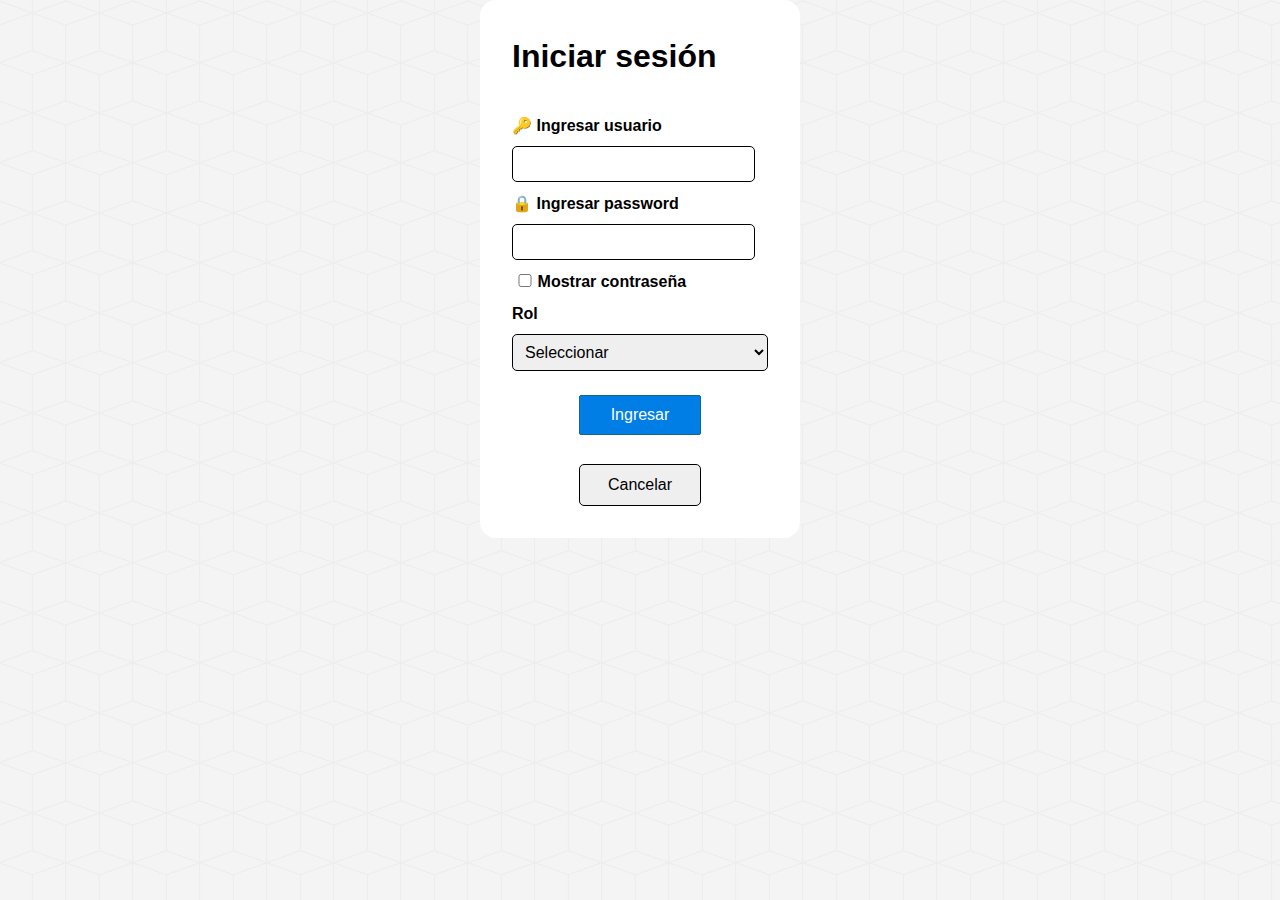
<file: index.html>
<html>
<head>
	<meta charset="UTF-8">
	<meta name="viewport" content="width=device-width, initial-scale=1">
     <title>Login</title>
     <link rel="stylesheet" href="bootstrap/css/bootstrap.min.css"/>
     <link rel="stylesheet" href="./assets/css/estilos.css">
     <link href="https://cdnjs.cloudflare.com/ajax/libs/font-awesome/5.13.0/css/all.min.css" rel="stylesheet">	
</head>
<body>
<div class="caja1">
<form method="post" action="login.php">
<div class="formtlo">Iniciar sesión</div>
<div class="ub1">&#128273; Ingresar usuario</div>
<input type="text" name="txtusuario">
<div class="ub1">&#128274; Ingresar password</div>

<input type="password" name="txtpassword" id="txtpassword">

<div class="ub1">
<input type="checkbox" onclick="verpassword()" >Mostrar contraseña
 </div>
<div class="ub1">Rol</div>
<select name="rol">
<option value="0" style="display:none;"><label>Seleccionar</label></option>
<option value="Usuario">Usuario</option>
<option value="Admin">Administrador</option>
</select>

<div align="center">
<input type="submit" value="Ingresar">

<input type="reset" value="Cancelar">
</div>
</form>
</div>




<script type="text/javascript" src="jquery/jquery-3.6.0.min.js"></script>
<script type="text/javascript" src="bootstrap/js/bootstrap.min.js"></script>



</body>
<script>
  function verpassword(){
      var tipo = document.getElementById("txtpassword");
      if(tipo.type == "password")
	  {
          tipo.type = "text";
      }
	  else
	  {
          tipo.type = "password";
      }
  }
</script>





</html>
</file>
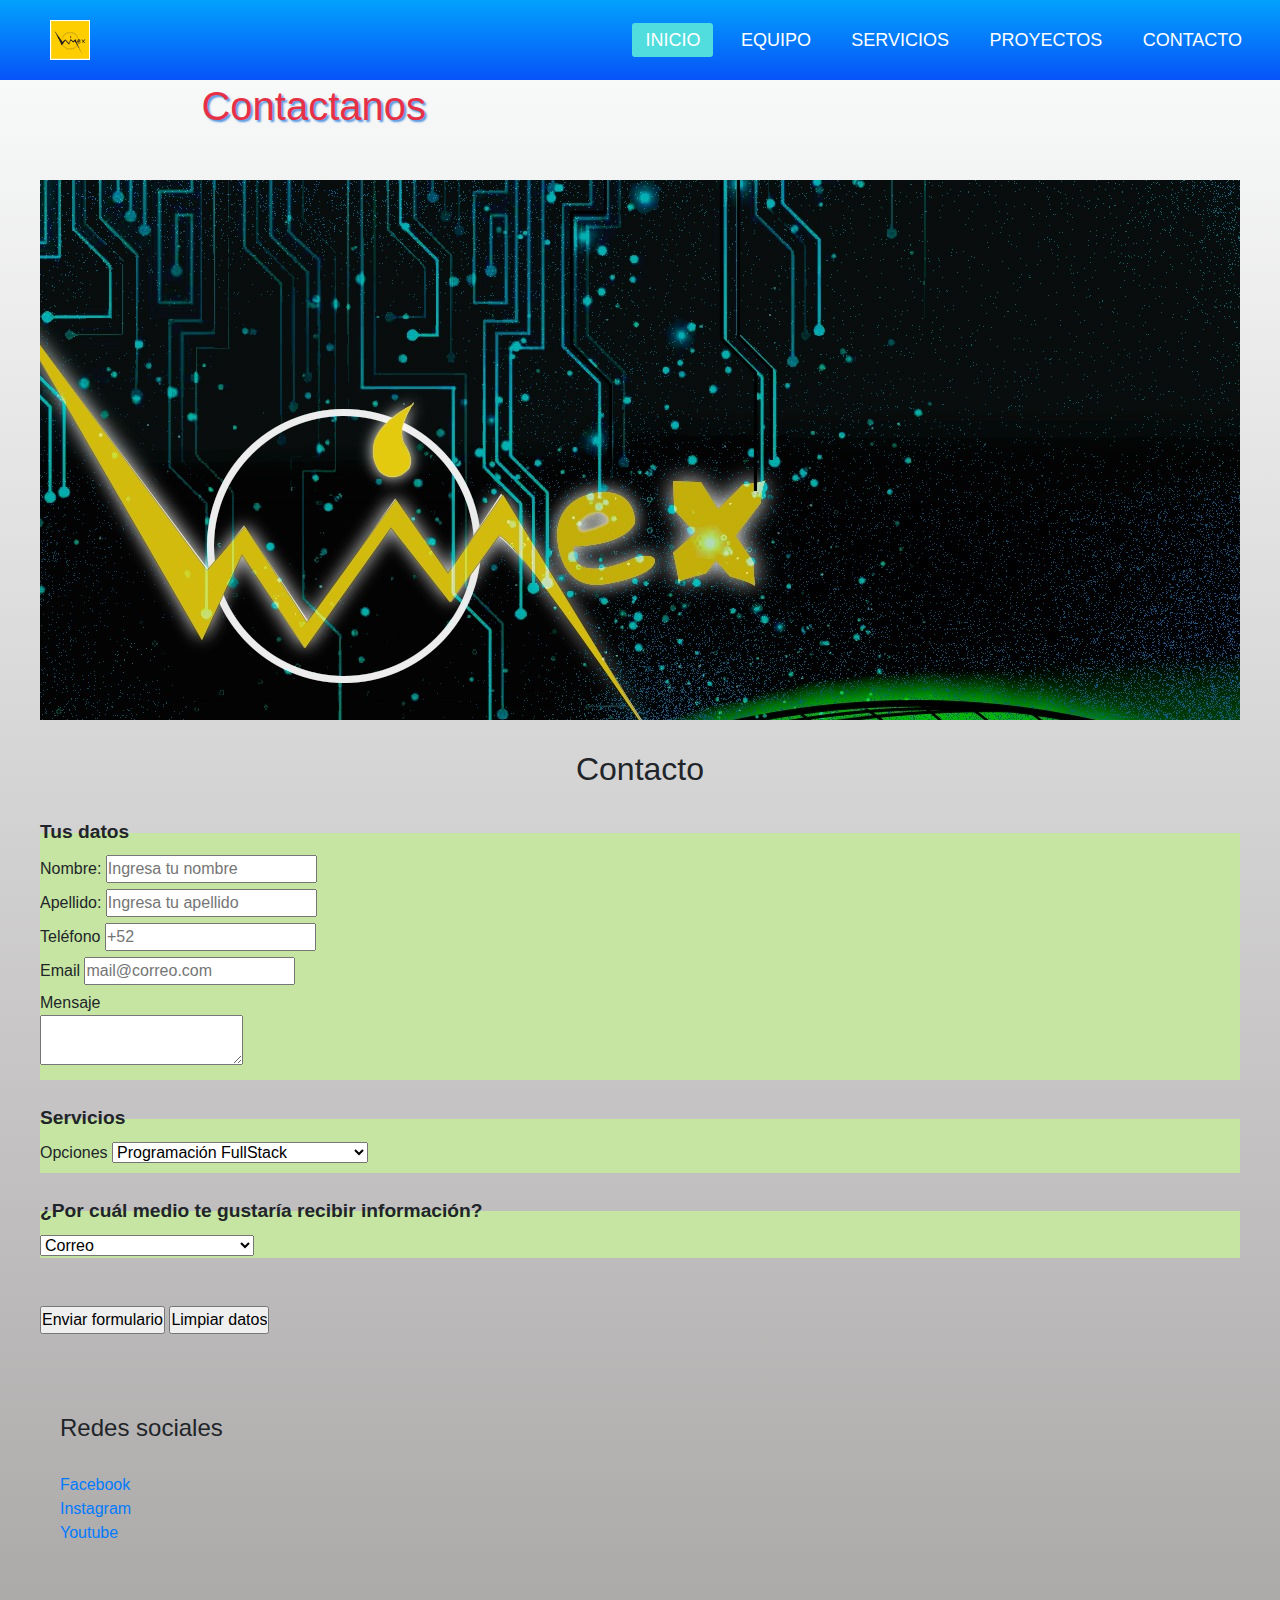
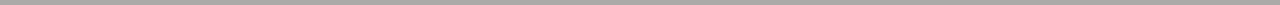
<file: contacto.html>
<!DOCTYPE html>
<html lang="en">
<head>
    <meta charset="UTF-8">
    <meta http-equiv="X-UA-Compatible" content="IE=edge">
    <meta name="viewport" content="width=device-width, initial-scale=1.0">
    <link rel="stylesheet" href="bootstrap/css/bootstrap.min.css"/>
    <link rel="stylesheet" href="./estilos/estilos.css">
    <link href="https://cdnjs.cloudflare.com/ajax/libs/font-awesome/5.13.0/css/all.min.css" rel="stylesheet">



    



    <title>Contacto</title>
</head>
<body>
<!--Colocamos nav para la navegación de la página-->
<nav>
    <input type="checkbox" id="check">
    <label for="check" class="checkbtn">
        <i class="fas fa-bars"></i>
    </label>
    <a href="#" class="enlace">
        <img src="./img/logo.jpg" alt="" class="logo">
    </a>
    <ul>
        <li><a class="active" href="./index.html">Inicio</a></li>
        <li><a href="./equipo.html">Equipo</a></li>
        <li><a href="./servicios.html">Servicios</a></li>
        <li><a href="./proyectos.html">Proyectos</a></li>
        <li><a href="./contacto.html">Contacto</a></li>
    </ul>
</nav>
    

    <!--Cabecera-->
    <header>
        <h1>Contactanos</h1>
        
    </header>

        <main class="sectionHome">
            <div class="portada"></div>
            



                <h2>Contacto</h2>
            <div class="formulario">
                <form> 
                   
                    <fieldset class="datosContacto"> 
                        <legend>Tus datos</legend>
                        <div>
            
                            <label for="nombre">Nombre: </label>
                            <input id="nombre" type ="text" placeholder="Ingresa tu nombre"/> 
                        </div>
                        <div>
                            <label for="apellido">Apellido: </label>
                            <input id="apellido" type ="text" placeholder="Ingresa tu apellido"/>
                        </div>
                        <div>
                            <label for="tel">Teléfono</label>
                            <input type="tel" id="tel" placeholder="+52"> 
            
                        </div>
                        <div>
                            <label for="email">Email</label>
                            <input type="email" id="email" placeholder="mail@correo.com"> 
                        </div>
                        
                        
                        <div>
                            <label for="tel">Mensaje <br>
                            <textarea></textarea>
                        </div>
               
            
                    </fieldset> <br>
            
            
                    <!--Lista de opciones de servicios-->
                    <fieldset class="listaServicios">
                        <legend>Servicios</legend>
                        <div>
                            <label for="servicios">Opciones</label>
                            <select>
                                <option disabled>-- Selecciona una opción --</option>
                                <option selected>Programación FullStack</option>
                                <option>Diseño gráfico</option>
                                <option>Mantenimiento de computadoras</option>
                                <option>Videojuegos con Unity</option>
                            </select>
                        </div>
                    </fieldset>  <br>
                    <!--Fin de opciones de servicios-->
            
            
                    <!--Lista de opciones de contacto-->
                    <fieldset class ="contactoInformacion">
                       <legend>¿Por cuál medio te gustaría recibir información?</legend>
                        <div>
                            <select name="contacto">
                                <option disabled>-- Selecciona una opción --</option>
                                <option value="correo">Correo</option>
                                <option value="mensaje">WhatsApp</option>
                            </select>
                        </div>
                    </fieldset>
                    <!--Fin de lista de opciones de contacto-->
 
            
                 <!--Botones del formulario-->
                    <div>
                         <br><br>
                         <input type="submit" value="Enviar formulario">
                         <input type="reset" value="Limpiar datos">
                    </div>
                 <!--Fin de botones del formulario--> 
            
                 </form>
            
                  
            </div>
                


        </main>

        <!--Footer-->
        <footer>
            <h4>Redes sociales</h4>
            <ul>
                <li><a href="https://www.facebook.com/ofWiMex"  target="_blank">Facebook</a></li>
                <li><a href="https://www.instagram.com/wimexrm/" target="_blank">Instagram</a></li>
                <li><a href="https://www.youtube.com/channel/UCdsZOpIQDIP920IR5ax2bSQ" target="_blank">Youtube</a></li>
            </ul>
        </footer>



        <script type="text/javascript" src="jquery/jquery-3.6.0.min.js"></script>
        <script type="text/javascript" src="bootstrap/js/bootstrap.min.js"></script>

</body>
</html>
</file>
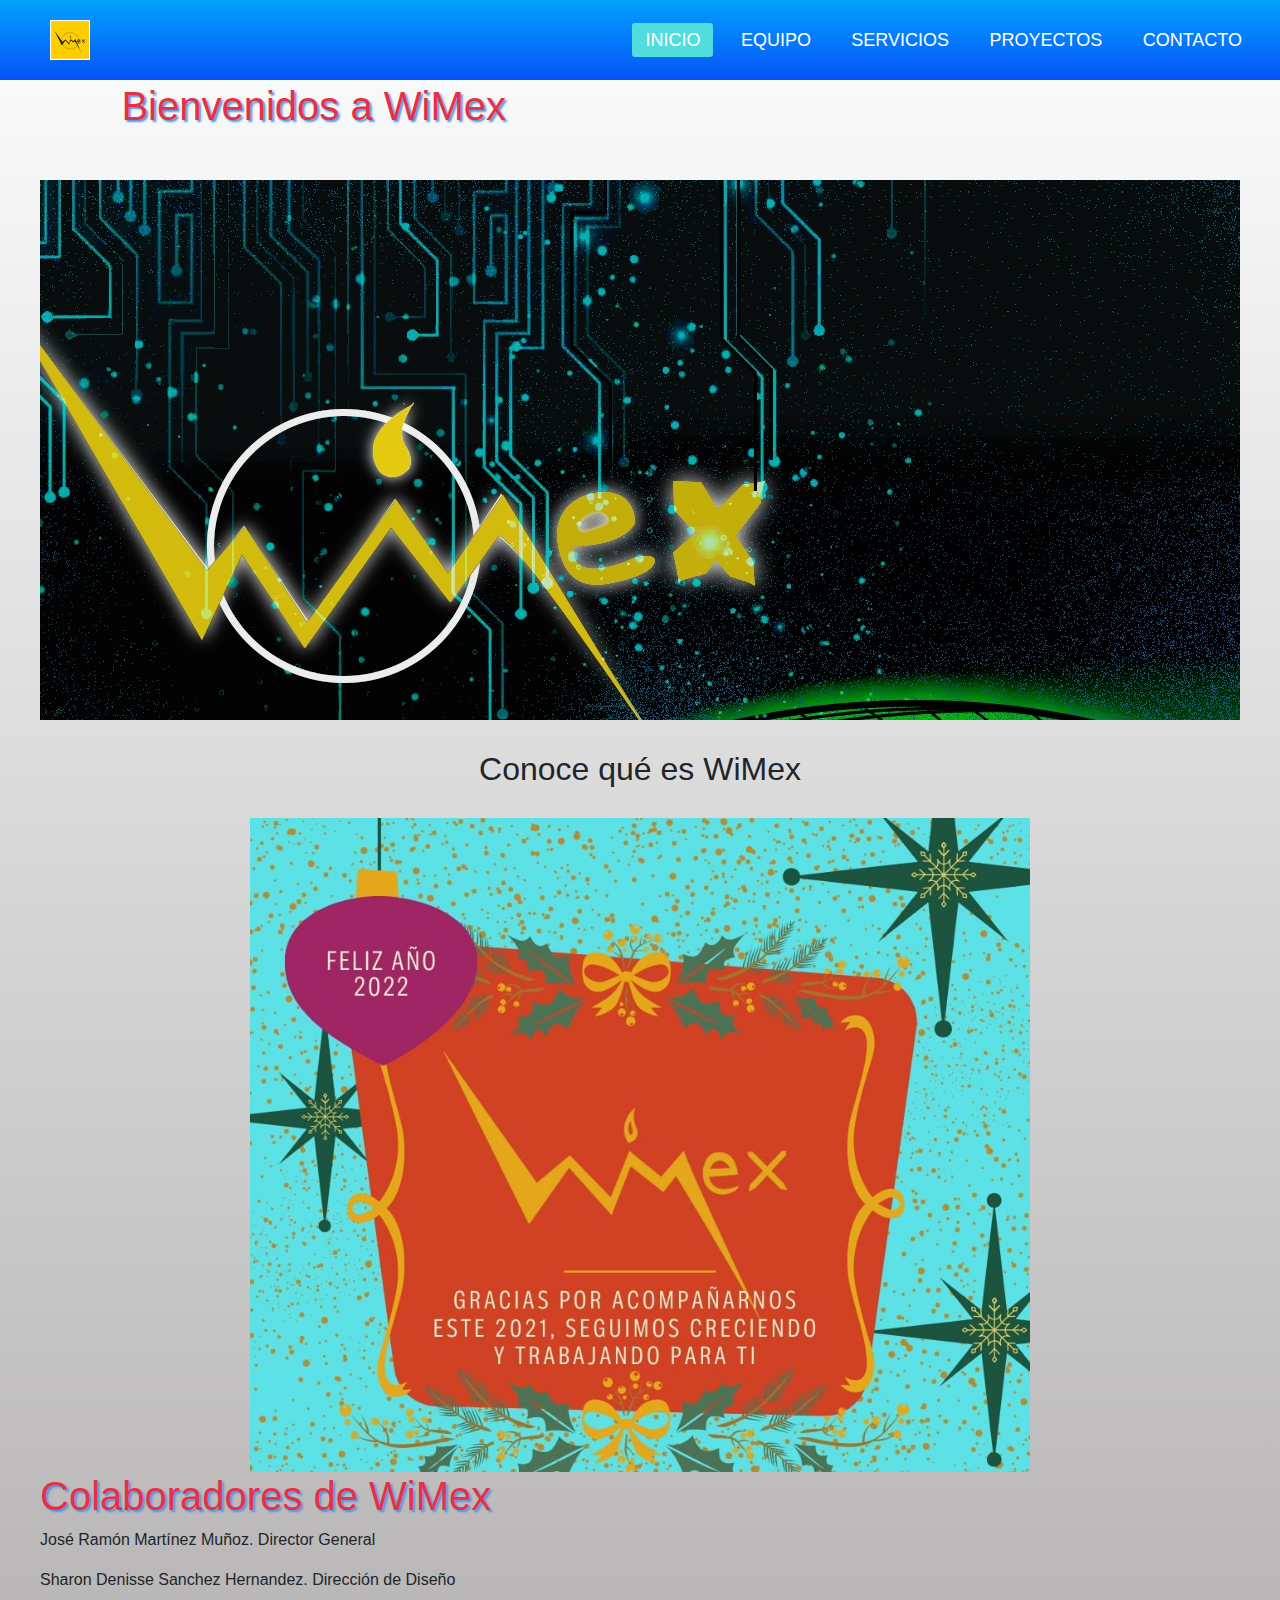
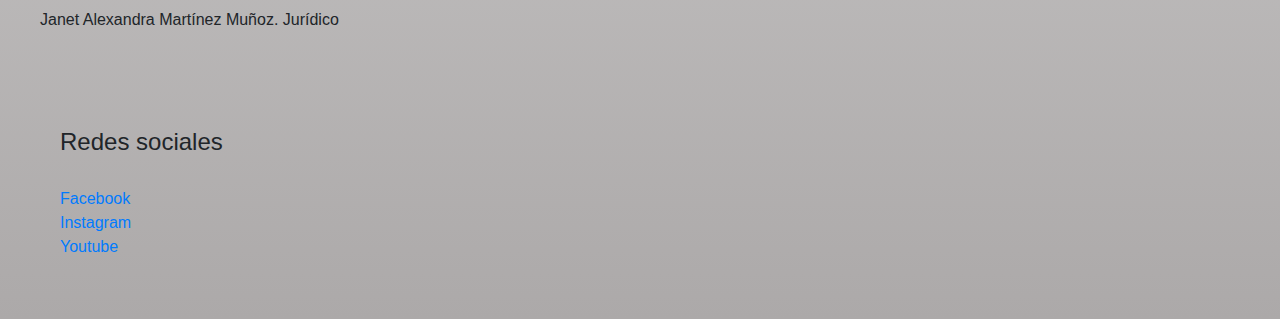
<file: equipo.html>
<!DOCTYPE html>
<html lang="en">
<head>
    <meta charset="UTF-8">
    <meta http-equiv="X-UA-Compatible" content="IE=edge">
    <meta name="viewport" content="width=device-width, initial-scale=1.0">
    <link rel="stylesheet" href="bootstrap/css/bootstrap.min.css"/>
    <link rel="stylesheet" href="./estilos/estilos.css">
    <link href="https://cdnjs.cloudflare.com/ajax/libs/font-awesome/5.13.0/css/all.min.css" rel="stylesheet">








    <title>Equipo</title>
</head>
<body>
     
    <!--Colocamos nav para la navegación de la página-->
    <nav>
        <input type="checkbox" id="check">
        <label for="check" class="checkbtn">
            <i class="fas fa-bars"></i>
        </label>
        <a href="#" class="enlace">
            <img src="./img/logo.jpg" alt="" class="logo">
        </a>
        <ul>
            <li><a class="active" href="./index.html">Inicio</a></li>
            <li><a href="./equipo.html">Equipo</a></li>
            <li><a href="./servicios.html">Servicios</a></li>
            <li><a href="./proyectos.html">Proyectos</a></li>
            <li><a href="./contacto.html">Contacto</a></li>
        </ul>
    </nav>
    

<!--Cabecera-->
<header>
    <h1>Bienvenidos a WiMex</h1>
</header>


    

    <!--Etiqueta semántica para repreentar el contenido principal del body-->
    <main class="sectionHome">

        <div class="portada"></div>
        
        <section>
            
                <h2>Conoce qué es WiMex</h2>
            
        </section>


        <div class="saludoWiMex">
            <img src="./img/imagen-bienvenida.jpg"/>
        </div>



        <section>
              
            <h1>Colaboradores de WiMex</h1>
            <div class ="listaColaboradores">
                <p>José Ramón Martínez Muñoz. Director General</p>
                <p>Sharon Denisse Sanchez Hernandez. Dirección de Diseño</p>
                <p>Janet Alexandra Martínez Muñoz. Jurídico</p>
            </div>        
      
    </section>











        
    </main>















    
    

        
            
        
            


        

        <!--Footer-->
        <footer>
            <h4>Redes sociales</h4>
            <ul>
                <li><a href="https://www.facebook.com/ofWiMex"  target="_blank">Facebook</a></li>
                <li><a href="https://www.instagram.com/wimexrm/" target="_blank">Instagram</a></li>
                <li><a href="https://www.youtube.com/channel/UCdsZOpIQDIP920IR5ax2bSQ" target="_blank">Youtube</a></li>
            </ul>
        </footer>



        <script type="text/javascript" src="jquery/jquery-3.6.0.min.js"></script>
    <script type="text/javascript" src="bootstrap/js/bootstrap.min.js"></script>
</body>
</html>
</file>
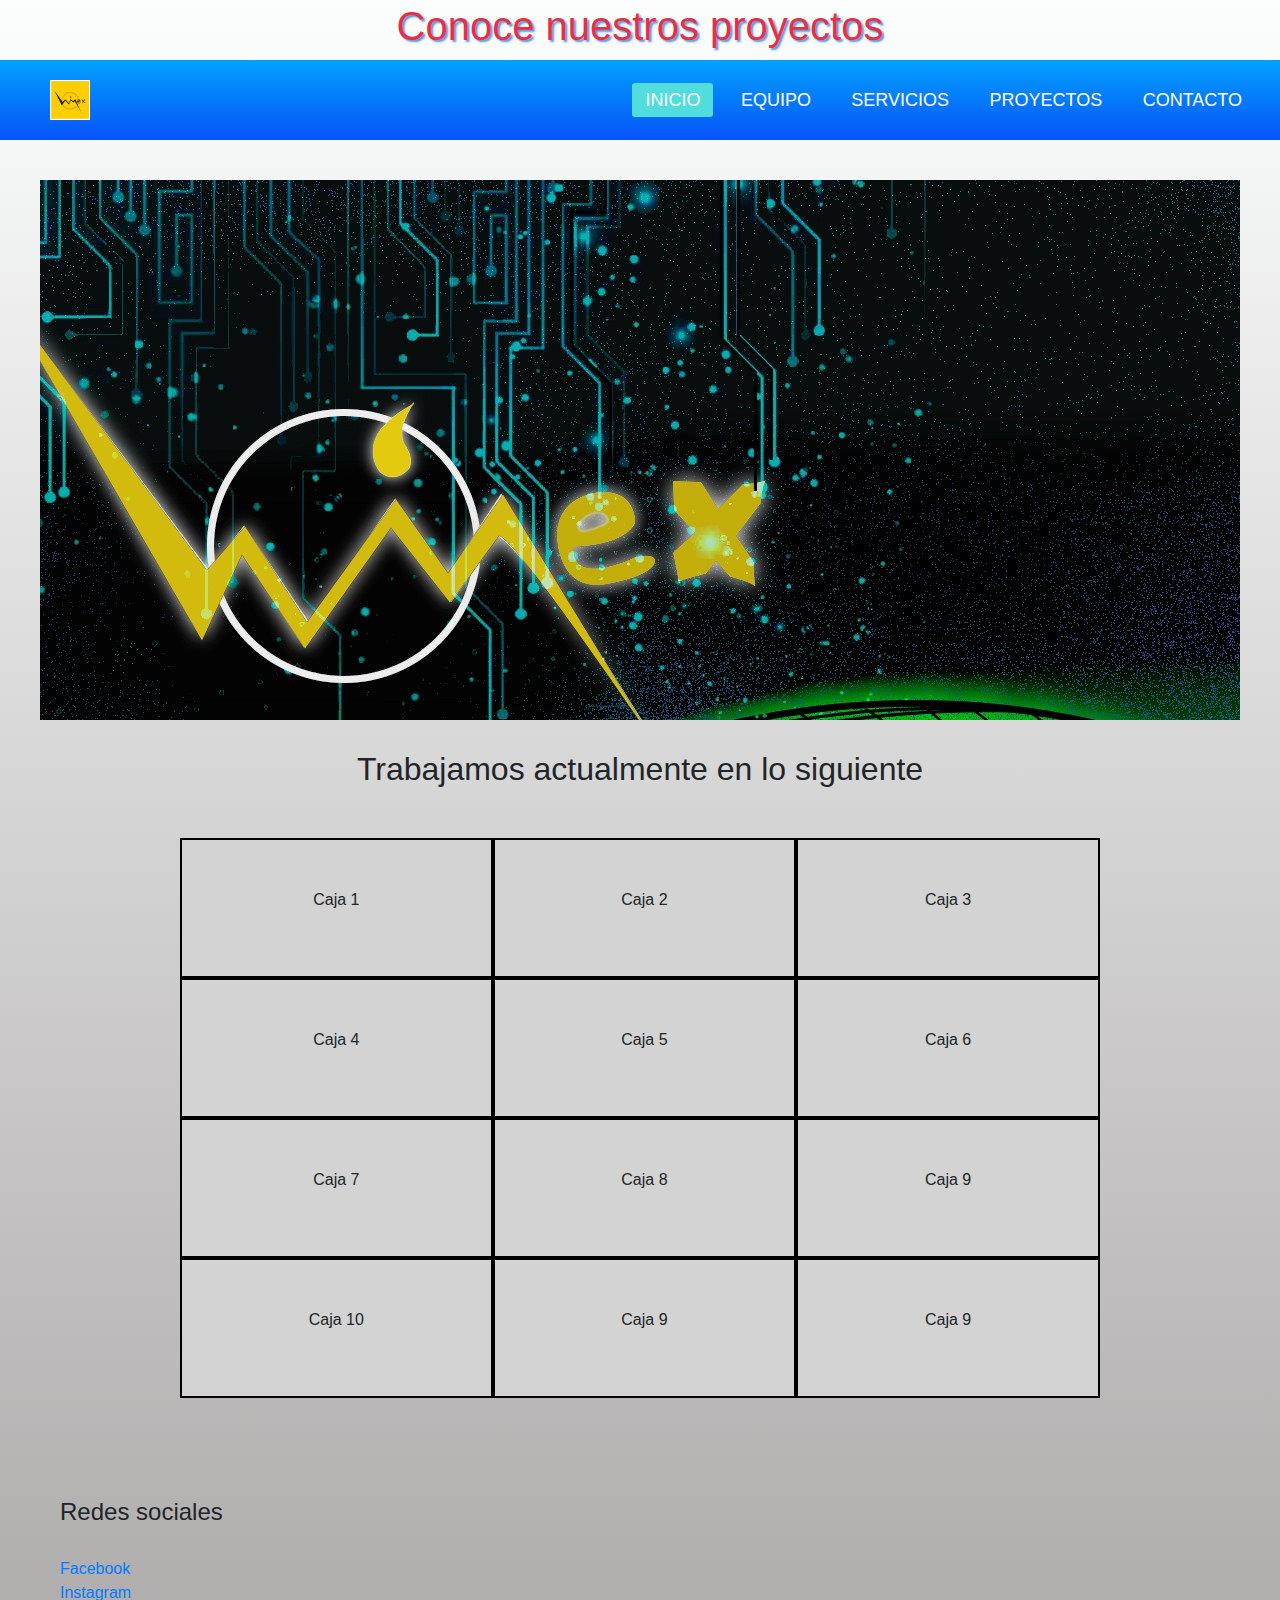
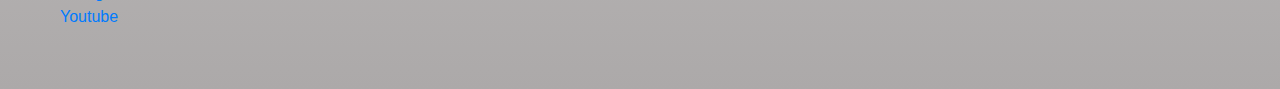
<file: proyectos.html>
<!DOCTYPE html>
<html lang="en">
<head>
    <meta charset="UTF-8">
    <meta http-equiv="X-UA-Compatible" content="IE=edge">
    <meta name="viewport" content="width=device-width, initial-scale=1.0">
    <link rel="stylesheet" href="bootstrap/css/bootstrap.min.css"/>
    <link rel="stylesheet" href="./estilos/estilos.css">
    <link href="https://cdnjs.cloudflare.com/ajax/libs/font-awesome/5.13.0/css/all.min.css" rel="stylesheet">
 
   



    <title>Proyectos</title>
</head>
<body>
      <!--Cabecera-->
      <header>
        <h1>Conoce nuestros proyectos</h1>
        
    </header>
    <!--Colocamos nav para la navegación de la página-->
    <nav>
        <input type="checkbox" id="check">
        <label for="check" class="checkbtn">
            <i class="fas fa-bars"></i>
        </label>
        <a href="#" class="enlace">
            <img src="./img/logo.jpg" alt="" class="logo">
        </a>
        <ul>
            <li><a class="active" href="./index.html">Inicio</a></li>
            <li><a href="./equipo.html">Equipo</a></li>
            <li><a href="./servicios.html">Servicios</a></li>
            <li><a href="./proyectos.html">Proyectos</a></li>
            <li><a href="./contacto.html">Contacto</a></li>
        </ul>
    </nav>
    

  


    <main class="sectionHome">
        <div class="portada"></div>
        <section>
            <h2>Trabajamos actualmente en lo siguiente</h2>
            <div class="grid-layout">
                <div class="caja">
                    <p>Caja 1</p>
                </div>
                <div class="caja">
                    <p>Caja 2</p>
                </div>
                <div class="caja">
                    <p>Caja 3</p>
                </div>
                <div class="caja">
                    <p>Caja 4</p>
                </div>
                <div class="caja">
                    <p>Caja 5</p>
                </div>
                <div class="caja">
                    <p>Caja 6</p>
                </div>
                <div class="caja">
                    <p>Caja 7</p>
                </div>
                <div class="caja">
                    <p>Caja 8</p>
                </div>
                <div class="caja">
                    <p>Caja 9</p>
                </div>
                <div class="caja">
                    <p>Caja 10</p>
                </div>
                <div class="caja">
                    <p>Caja 9</p>
                </div>
                <div class="caja">
                    <p>Caja 9</p>
                </div>
            </div>
        </section>
    </main>







    <!--Footer-->
    <footer>
        <h4>Redes sociales</h4>
        <ul>
            <li><a href="https://www.facebook.com/ofWiMex"  target="_blank">Facebook</a></li>
            <li><a href="https://www.instagram.com/wimexrm/" target="_blank">Instagram</a></li>
            <li><a href="https://www.youtube.com/channel/UCdsZOpIQDIP920IR5ax2bSQ" target="_blank">Youtube</a></li>
        </ul>
    </footer>


    <script type="text/javascript" src="jquery/jquery-3.6.0.min.js"></script>
    <script type="text/javascript" src="bootstrap/js/bootstrap.min.js"></script>

</body>
</html>
</file>
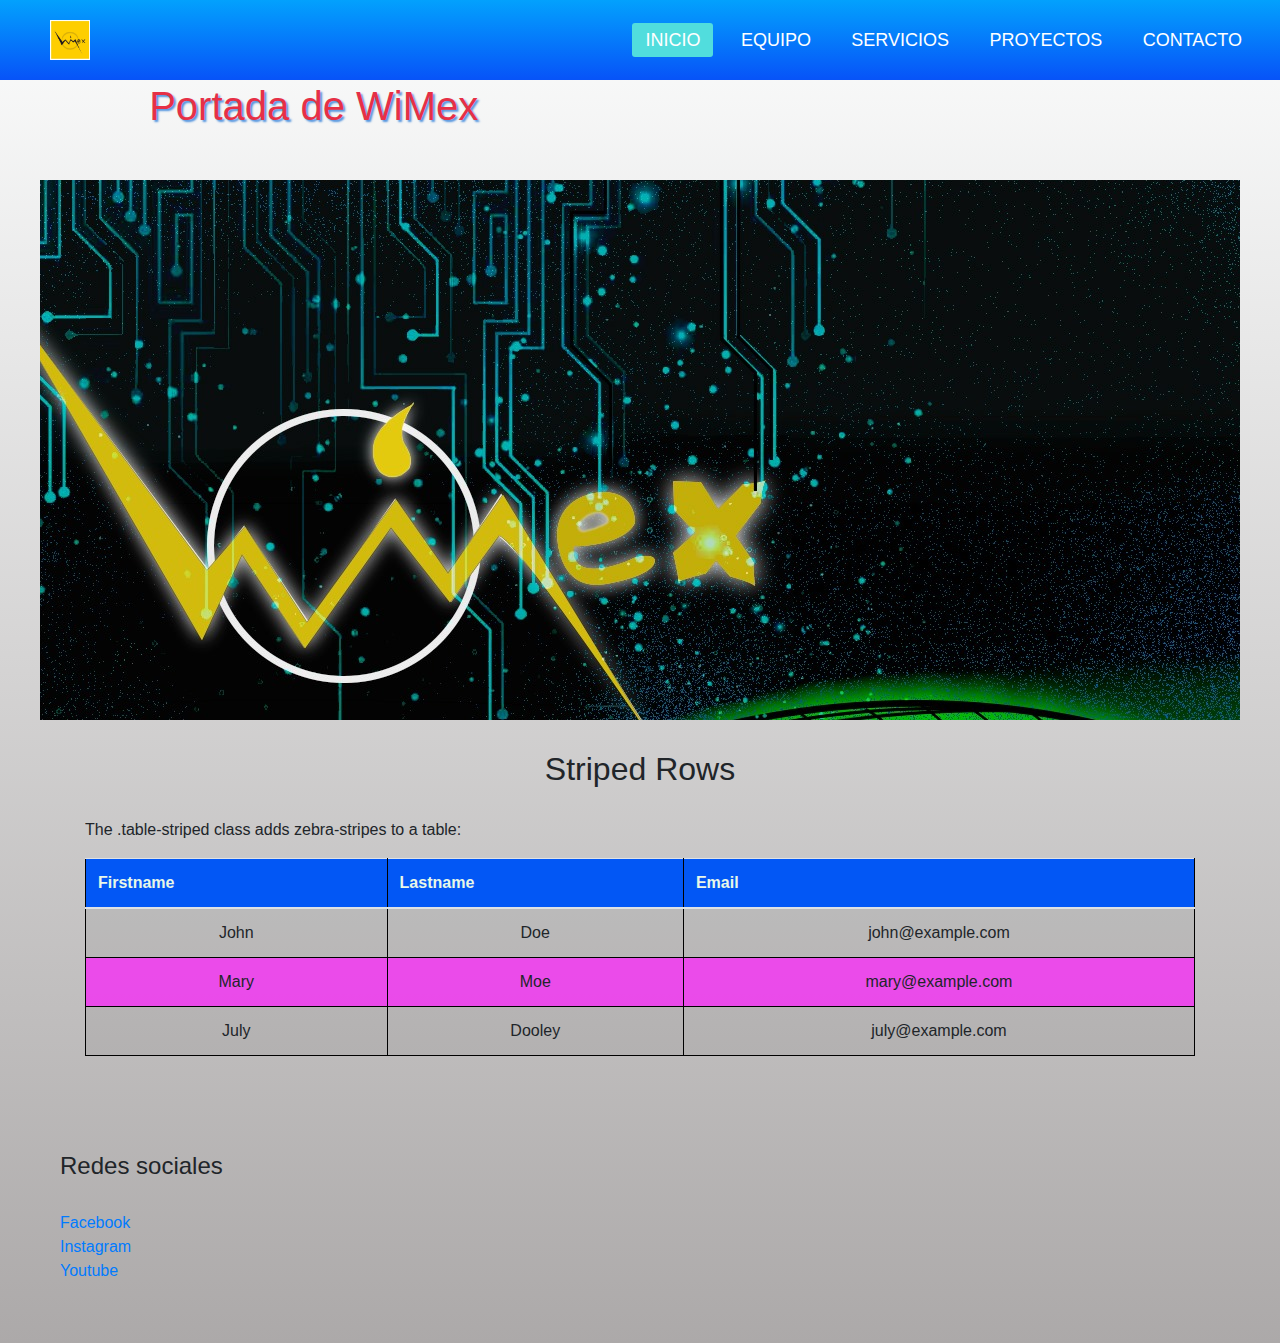
<file: servicios.html>
<!DOCTYPE html>
<html lang="en">
<head>
    <meta charset="UTF-8">
    <meta http-equiv="X-UA-Compatible" content="IE=edge">
    <meta name="viewport" content="width=device-width, initial-scale=1.0">
    <link rel="stylesheet" href="bootstrap/css/bootstrap.min.css"/>
    <link rel="stylesheet" href="./estilos/estilos.css">
    <link href="https://cdnjs.cloudflare.com/ajax/libs/font-awesome/5.13.0/css/all.min.css" rel="stylesheet">

    <title>Servicios</title>
</head>
<body>
    <!--Colocamos nav para la navegación de la página-->
    <nav>
        <input type="checkbox" id="check">
        <label for="check" class="checkbtn">
            <i class="fas fa-bars"></i>
        </label>
        <a href="#" class="enlace">
            <img src="./img/logo.jpg" alt="" class="logo">
        </a>
        <ul>
            <li><a class="active" href="./index.html">Inicio</a></li>
            <li><a href="./equipo.html">Equipo</a></li>
            <li><a href="./servicios.html">Servicios</a></li>
            <li><a href="./proyectos.html">Proyectos</a></li>
            <li><a href="./contacto.html">Contacto</a></li>
        </ul>
    </nav>
    



    <!--Cabecera-->
    <header>
        <h1>Portada de WiMex</h1>
       
    </header>


    <main class="sectionHome">
        <div class="portada"></div>
        
        
<div class="container">
    <h2>Striped Rows</h2>
    <p>The .table-striped class adds zebra-stripes to a table:</p>            
    <table class="table table-striped">
      <thead>
        <tr>
          <th>Firstname</th>
          <th>Lastname</th>
          <th>Email</th>
        </tr>
      </thead>
      <tbody>
        <tr>
          <td>John</td>
          <td>Doe</td>
          <td>john@example.com</td>
        </tr>
        <tr>
          <td>Mary</td>
          <td>Moe</td>
          <td>mary@example.com</td>
        </tr>
        <tr>
          <td>July</td>
          <td>Dooley</td>
          <td>july@example.com</td>
        </tr>
      </tbody>
    </table>
  </div>

    </main>

    <!--Footer-->
    <footer>
        <h4>Redes sociales</h4>
        <ul>
            <li><a href="https://www.facebook.com/ofWiMex"  target="_blank">Facebook</a></li>
            <li><a href="https://www.instagram.com/wimexrm/" target="_blank">Instagram</a></li>
            <li><a href="https://www.youtube.com/channel/UCdsZOpIQDIP920IR5ax2bSQ" target="_blank">Youtube</a></li>
        </ul>
    </footer>

    <script type="text/javascript" src="jquery/jquery-3.6.0.min.js"></script>
    <script type="text/javascript" src="bootstrap/js/bootstrap.min.js"></script>

</body>
</html>
</file>
<file: assets/css/estilos.css>
@font-face {
    font-family: "fajala";
    src: url(../fonts/fuente.ttf) format("truetype");
    font-weight: normal;
    font-style: normal;
}

/*limpiar margenes y pading*/
*{
    margin:0px;
    padding: 0px;
    font-family: sans-serif, Helvetica, Arial;
    text-decoration: none;
}

.clearfix{
    clear: both;
    float: none;
}


body{
   
    background: url(../img/cubes.png) #f4f4f4;
}


#cabecera{

    width: 85%;
    height: auto;
    background: transparent;
    margin: 0px auto;
   

}


/*CSS del título de la página*/
#logo{
    float:left;
    width: 540px;
    height: 110px;
}

#logo a{
    font-family: "fajala", Helvetica;
    font-size: 40px;
    letter-spacing: 2px;
    color: #3889ed;
    text-shadow: 0px 0px 0px black, 1px 1px 0px black, 2px 2px 0px black;
    transition: all 500ms;
    line-height: 90px;
    margin-left: 10px;
}
/*pequeña animación al pasar por el texto de bienvenida a wimex*/
#logo a:hover{
    cursor:pointer;
    text-shadow: 0px 0px 0px black, -1px -1px 0px black, -2px -2px 0px black;;
}


/*estilos del menu*/

#menu{
    clear: both;
    width: 100%;
    height: 45px;
    background: linear-gradient(to bottom, #dbdfdb 0px, #f6f1f1 100%);
    border: 1px solid #bcbfc0;
    border-radius: 8px;
    box-shadow: 0px 1px 1px rgb(175, 173, 172);
    overflow: hidden;
}

#menu ul{
    list-style: none;

}

#menu ul li{
    float:left;
    line-height: 44px;
    border-right: 1px solid #e1e4e6;
}

#menu ul li a{

    display: block;
    padding-left: 10px;
    padding-right: 10px;
    font-size: 15px;
    color: #030303;
}

#menu ul li a:hover{
    background: linear-gradient(to bottom, #c2c4c5 0px, #909394 100%);
}


/*articulos contenido principal*/
#contenedor{
    width: 85%;
    height: auto;
    margin: 0px auto;
    margin-top: 30px;
    margin-bottom: 30px;
}

.portada{
    height: 70vh;
    width: 100%;
    background-image: url(../img/fondo.jpg);
    background-attachment: fixed;
    background-position: top right;
}



/*barra derecha de la página*/
#sidebar{
    float:right;
    width: 27%;
    height: auto;
}



.bloque{
    display:block;
    width: 90%;
    margin: 0px auto;
    margin-bottom: 35px;
    background: white;
    padding: 15px;
    box-shadow: 0px 0px 1px rgba(0,0,0,0.3), 0px 3px 7px rgba(0,0,0,0.3), 0px 0px 1px #FFFFFF inset, 0px -3px 2px rgba(0,0,0,0.25) inset; 
}

.bloque h3{
    margin-bottom: 15px;
}

/*estilos para los dos formularios, de registro e inicio de sesión*/




label,
input[type="text"],
input[type="email"],
input[type="password"]{
    display: block;
    width: 95%;
    margin-top:2px;
    margin-bottom: 2px;
}

input[type="text"],
input[type="email"],
input[type="password"]{
    padding: 5px;
    margin-bottom: 10px;
}

input[type="button"],
input[type="submit"],
.boton{
    margin-top: 5px;
    margin-bottom: 5px;
    display: block;
    border-radius: 2px;
    color:white;
    background: #007ee5;
    border: 1px solid #156785;
    cursor:pointer;
    padding: 7px;
}

.boton{
    color:white !important;
    text-align: center;
    width: 130px;
}

.boton-naranja{
    background: orange;
    border-color: #bd7d08;
}

.boton-verde{
    background: #21b921;
    border-color: green;
}

.boton-rojo{
    background: red;
    border-color: #444;
}
/*fin de estilos de formulario*/




/*estilos de los articulos publicados lado izquierdo*/

#principal{
    float: left;
    width: 65%;
    min-height: 572px;
    background:white;
    border-radius: 5px;
    box-shadow: 0px 0px 5px #ccc;
    margin-left: 20px;
    padding: 20px;
    overflow: hidden;
}

#principal a{
    color: #333;
}




#principal h1{
    font-size: 32px;
    color: #444;
    letter-spacing: 1px;
    text-shadow: 1px 1px 2px #ccc;
    font-family: "fajala";
}

#principal h2{
    font-size: 20px;
    color: #2979CD;
    text-shadow: 1px 1px 2px #ccc;
    letter-spacing: 1px;
    font-family: "fajala";
    margin-top: 25px;
}

#principal p{
    margin-top: 8px;
}

/*fin css de articulos publicados lado izquierdo*/


#ver-todas a{
    display: block;
    border-radius: 2px;
    padding: 15px;
    color:White;
    background: #007ee5;
    border: 1px solid #156785;
    cursor:pointer;
    width: 160px;
    margin: 0px auto;
    margin-top: 50px;
}





/*pie de página en todas las hojas*/
#pie{
    clear:both;
    width: 85%;
    margin: 0px auto;
    background: linear-gradient(to bottom, #f9f9f9 0px, #e9e9e9 100%);
    border: 1px solid #c9c9c9;
    border-bottom: none;
    border-radius: 8px 8px 0px 0px;
    color: #666;
    height: auto;
    padding: 15px;
    text-align: center;
}
/*fin de pie de página*/






/*estilos formulario inicio de sesión*/
.ub1
{
text-align:left;
font-weight: bold;

margin-bottom:0.5em;
margin-top:0.5em;
}
.caja1
{
	background:white;
	width:20em;
    height: auto;
    position: relative;
    margin: auto;
    padding: 2em;
	border-radius: 1em;
	color:black;


} 
input, select
{
	width: 100%;
    padding: 0.5em;
	font-size:1em;
	border-radius:5px;
	border:1px solid black;
	color:black;
	text-align:left;
	
}
input[type=submit],input[type=reset]
{
margin-top: 1.5em;
width:48%;
text-align:center;

}
input[type=checkbox]
{
margin-left:0;
width:10%;

}

table
{
	width:50em;
	margin:0;
	border-collapse:collapse;
	border: 0.1em solid black;
	background: #2CA0DF;
	top:50%;
	left:50%;
	position: absolute;
	transform: translate(-50%,-50%);
}

td
{
	padding:1em 2em;
	border: 0.1em solid black;
	text-align: center;
	background: #f3f3f3;
	font-weight: bold;
}

th
{
	padding:1em;
	border: 0.1em solid black;
	background-color: #70C1F7;
}

/*
a
{
	font-size: 1em;
	text-align:center;
	
	display: inline-block;
	background-color:#FABD44;
	padding: 0.5em 0.5em;
	border-radius:0.2em;
	text-decoration: none;
	color:black;
	border:0.1em solid black;
	cursor:pointer;
}
*/


.formtlo
{
	font-size:2em;
	font-weight: bold;
	padding-bottom:0.8em;
	color:black;
}
</file>
<file: estilos/estilos.css>
*{
    padding: 0;
    margin: 0;
    text-decoration: none;
    list-style: none;
    box-sizing: border-box; 
   
}

html{
    height: auto;
    min-height: 100%;
}

body{
    background: linear-gradient(#fcfdfd, #aca9a9);

}

/*posiblemente lo use o no
body{
    font-size: 20px;
    font-family: Arial, Helvetica, sans-serif;
    margin: 25px;
    padding: 20px;
}
*/

header{
    display: flex;
  justify-content: center;
  align-items: center;
  text-align: center;
  
  /* Alto de la barra, en tu caso sería 50px */
  height: 60px;
  
  /* Color para el demo */
 
}

nav{
    background: linear-gradient(#03a1fd, #0753f8);
    height: 80px;
    width: 100%;
}
.enlace{
    position: absolute;
    padding: 20px 50px;
}
.logo{
    height: 40px;
}
nav ul{
    float: right;
    margin-right: 20px;
}
nav ul li{
    display: inline-block;
    line-height: 80px;
    margin: 0 5px;
}
nav ul li a{
    color: #fff;
    font-size: 18px;
    padding: 7px 13px;
    border-radius: 3px;
    text-transform: uppercase;
}
li a.active, li a:hover{
    background: #51dddd;
    transition: .5s;
}
.checkbtn{
    font-size: 30px;
    color: #fff;
    float: right;
    line-height: 80px;
    margin-right: 40px;
    cursor: pointer;
    display: none;
}
#check{
    display: none;
}


@media (max-width: 952px){
    .enlace{
        padding-left: 20px;
    }
    nav ul li a{
        font-size: 16px;
    }
}

@media (max-width: 858px){
    .checkbtn{
        display: block;
    }
    ul{
        position: fixed;
        width: 100%;
        height: 100vh;
        background: #021f2c;
        top: 80px;
        left: -100%;
        text-align: center;
        transition: all .5s;
    }
    nav ul li{
        display: block;
        margin: 50px 0;
        line-height: 30px;
    }
    nav ul li a{
        font-size: 20px;
    }
    li a:hover, li a.active{
        background: none;
        color: red;
    }
    #check:checked ~ ul{
        left:0;
    }
}

/*código anterior*/

.portada{
    height: 60vh;
    width: 100%;
    background-image: url(../img/fondo.jpg);
    background-attachment: fixed;
    background-position: top right;
}


.sectionHome{
    margin: 20px;
    padding: 20px;
}

.sectionHome h2{
    text-align: center;
    margin: 10px;
    padding: 20px;
}

.saludoWiMex{
    
    width: 65%;
    text-align: center;
    margin: 0 auto;
    
}


.imagenWimex {
  
    width: 50%;
    text-align: center;
    margin: 0 auto;
  }
  img{
      max-width: 100%;
  }



  /*flexbox*/

h1{
   justify-content: flex-start;
    text-shadow: 2px 2px 2px rgb(82, 148, 223);
    color: #e63046;
}

h1 {
    animation-duration: 2s;
    animation-name: aparecer;
 }
 
 
 @keyframes aparecer {
    0% {
      opacity: 0;
    }
    100% {
      opacity: 1;
    }
 }
 


div.contenedor{
    display: flex;
    background-color: #5660ab;
    flex-flow: row wrap;
    justify-content: center;
}

div.contenedor > p{
    background-color: #4895ef;
    color: #f1faee;
    margin: 20px;
    padding: 15px;
    font-size: 1.5em;
}



/*formulario Contacto*/
.form{
    width: 100%;
    max-width: 600px;
    margin: 0 auto;
    display: flex;
    flex-direction: column;
    justify-content: center;
    align-items: center;
   }
  
  .form input{
    width: 90%;
    height: 30px;
    margin: .5rem
  }
  
  .form button{
    padding: .5em 1em;
    border:none;
    background: rgb(100,200,255);
    cursor: pointer;
  }
  
  .form-container{
    max-width:700px;
    margin: 0 auto;
  }
  
  .form-element {
    display: block;
    width: 80%;
    margin: 1rem auto;
    
  }



  legend{
    font-size: 120%;
    font-weight: bold;
    font-family: Arial, Helvetica, sans-serif;
}


.datosContacto{
    background-color: rgb(198, 229, 162);
}


.listaServicios{
    background-color: rgb(198, 229, 162);
}


.contactoInformacion{
    background-color: rgb(198, 229, 162);
}


input {
    font-size: 100%;
}

select {
    font-size: 100%;
}

/*GRID*/
.grid-layout{
    display: grid;
    /*definiremos las columnas que tendra el layout*/
    grid-template-columns:auto auto auto;
    /*definir las filas del layout*/

    width: 80%;
    margin: 0 auto;
    
    padding: 20px;
    
}


.caja{
    border: 2px solid black;
    background-color: lightgray;
    text-align: center;
    line-height: 120px;
   
}




/*tabla de servicios*/

.tablaDeServicios table{
    padding: 20px;
    margin: 0 auto;
    font-size: 30px;
    
}

table, th, td{
    border: 1px solid black;
    border-collapse: collapse;
    padding: 5px;
}

td{
    text-align: center;
}

th{
    color: rgb(232, 247, 232);
    background-color: rgb(2, 87, 245);
}
/*modificación de renglones pares*/
tr:nth-child(even)
{
    background-color: #f1fa;
}

tr:nth-child(odd){
    background-color: #a8dadc;
}


caption {
    color: red;
    font-family: Arial, Helvetica, sans-serif;
    font-size: 30px;
    line-height: 70px;
    font-weight: bold;
    
}

.tablaDeServicios caption{
    font-size: 45px;
    padding: 20px;
}






/*pie de página*/
footer{
    padding: 20px;
    margin: 20px;
}

footer ul{
    padding: 10px;
    margin: 10px;
    text-align: left;
    text-decoration: none;
  }

footer a:link, a:visited, a:active {
    text-decoration:none;
}

h4{
    
    padding: 10px;
    margin: 10px;
}

.animacion{
    margin-top: 25px;
    width: 250px;
    height: 250px;
    background: green;
    color: white;
    border: 5px solid black;
    font-size: 20px;
    text-align: center;
    line-height: 200px;
    animation-name: desplazamiento;
    animation-duration: 5s;
    animation-iteration-count: infinite;
}

@keyframes desplazamiento {
    from{
        margin-left: 10px;
    }
    to{
        margin-left: 150px;
    }
}
</file>
